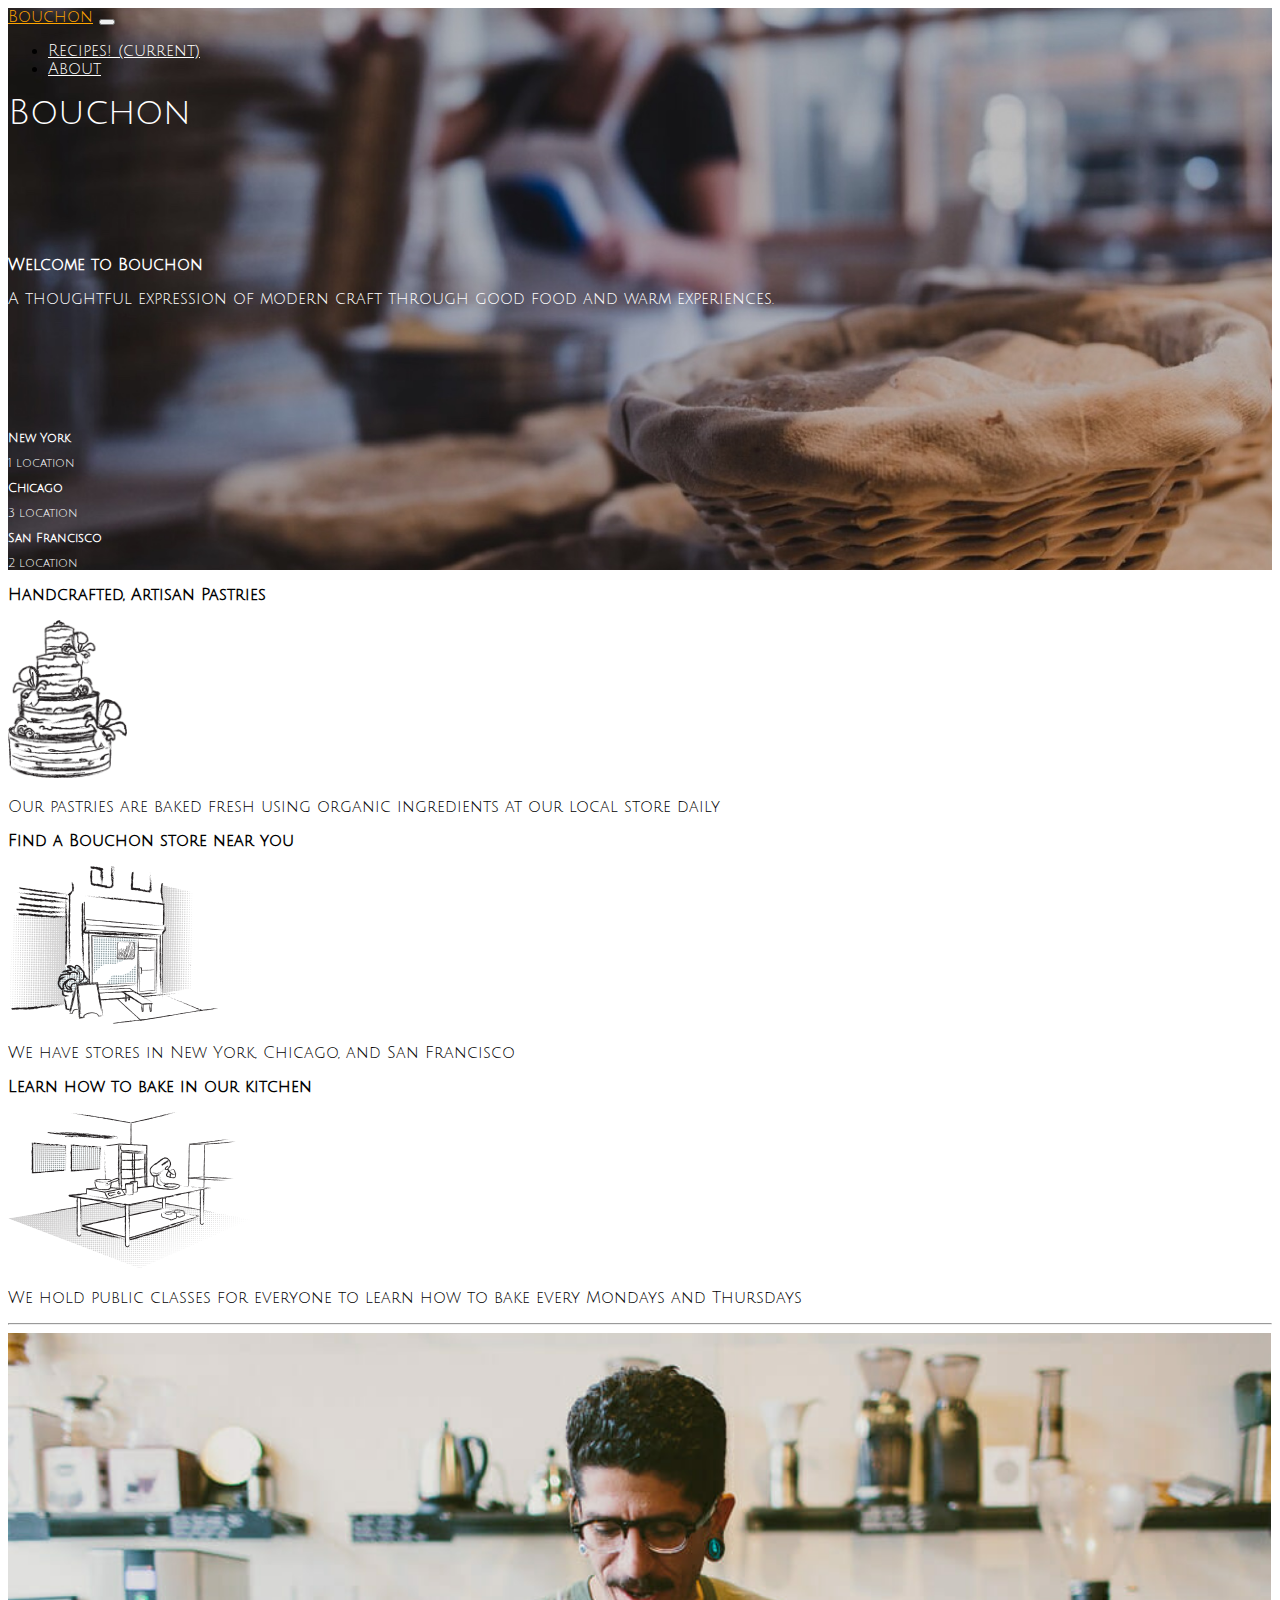
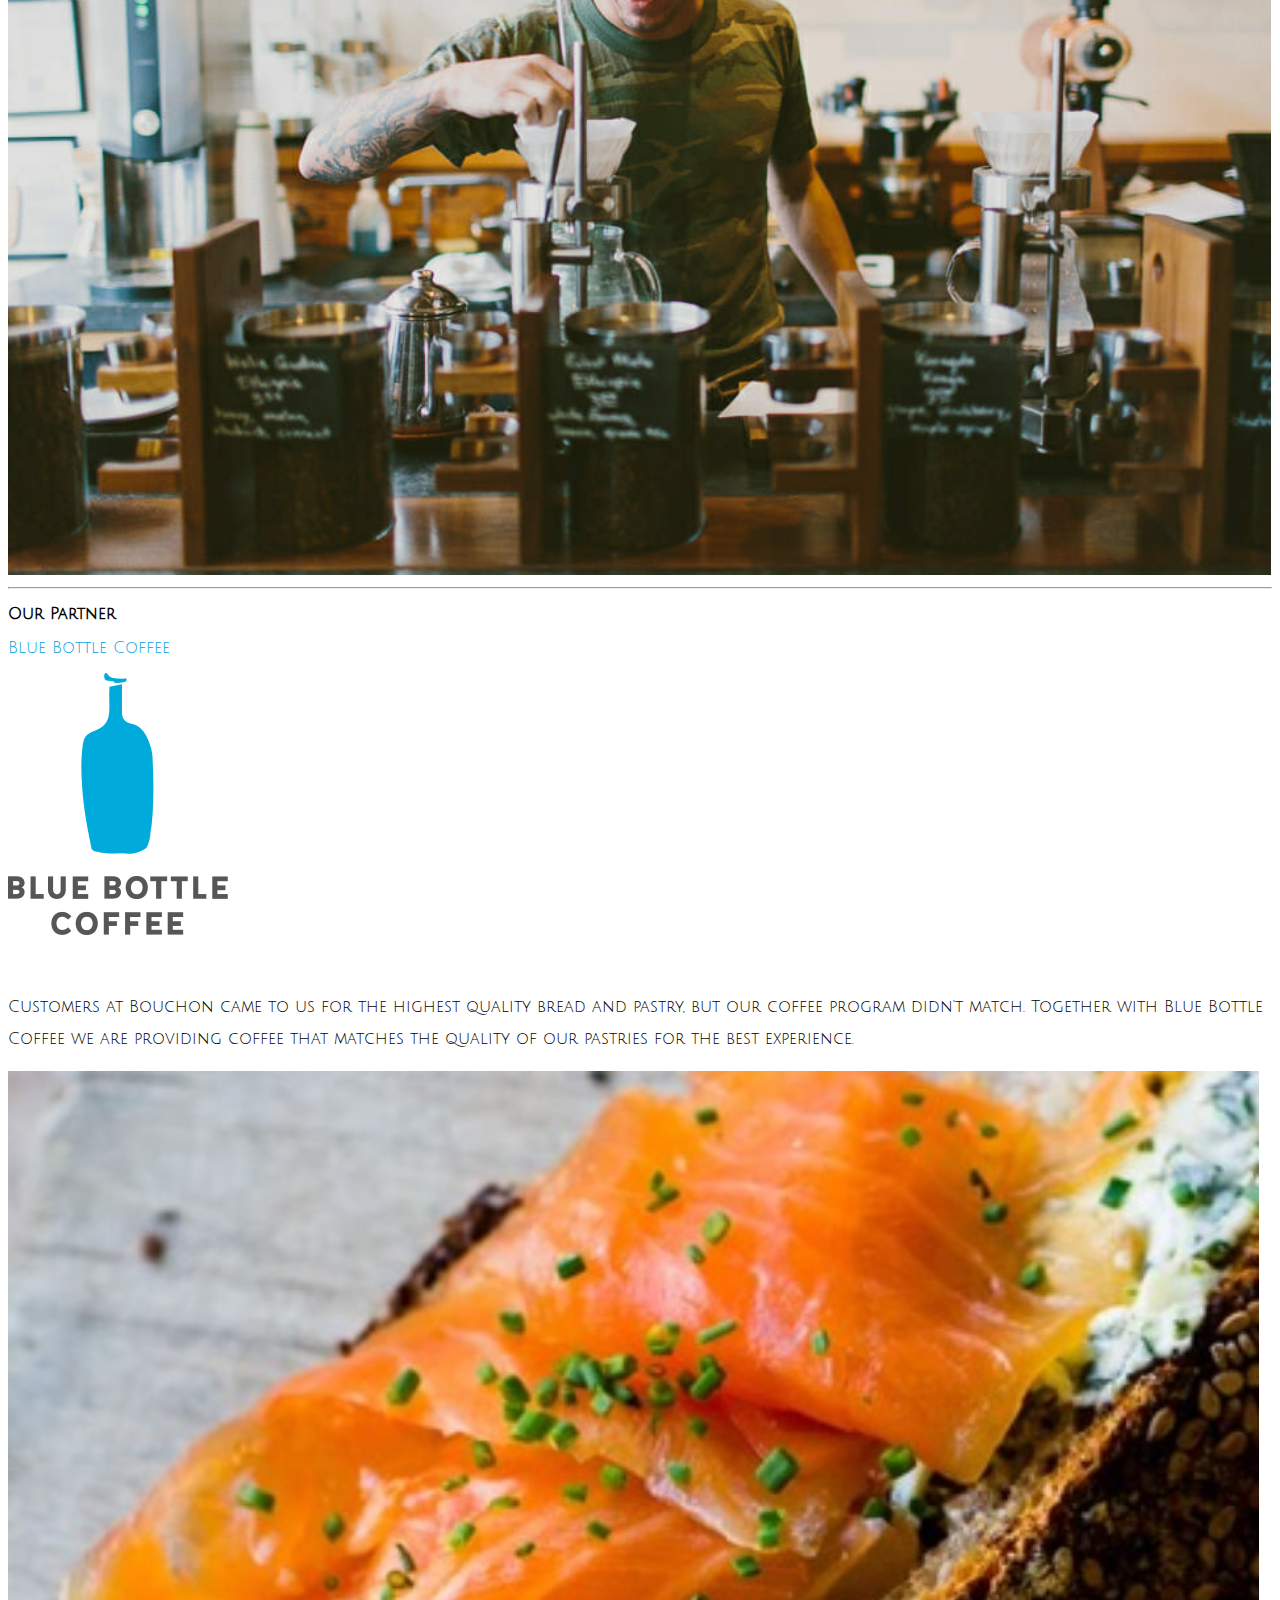
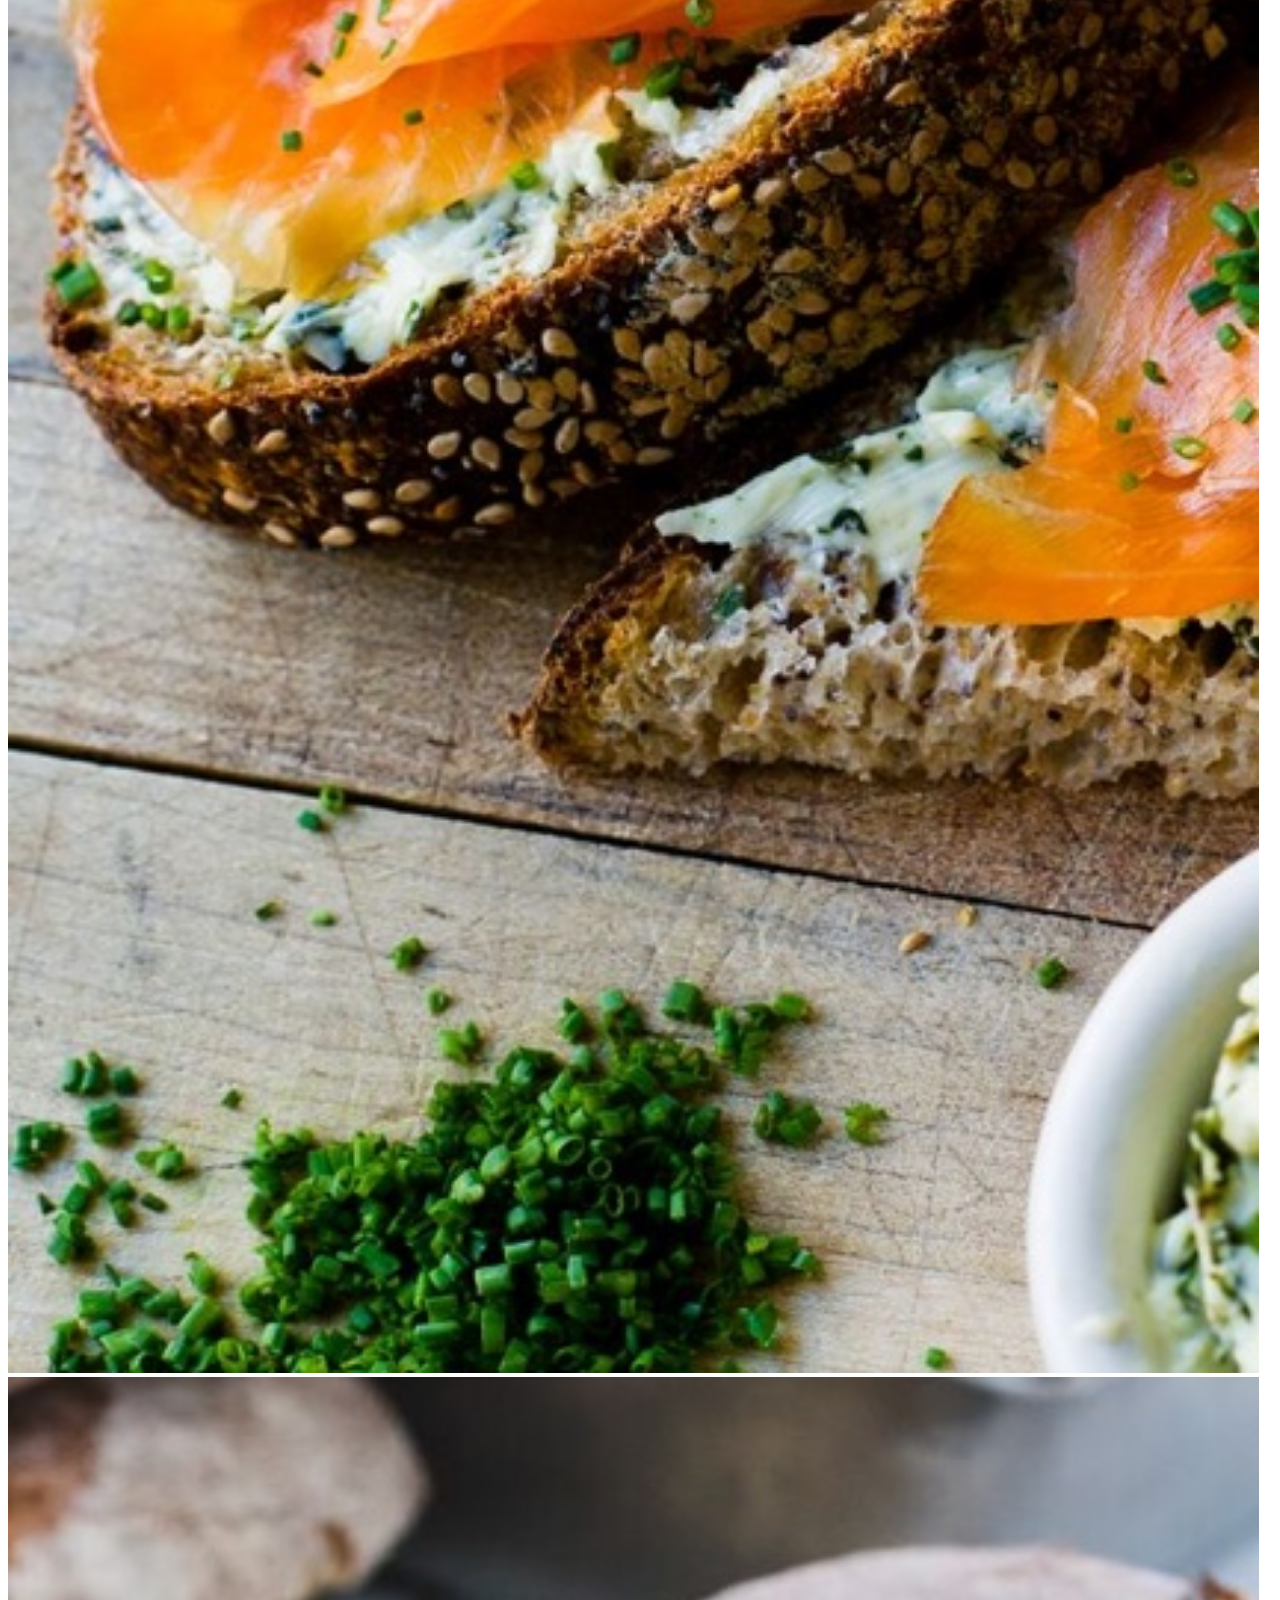
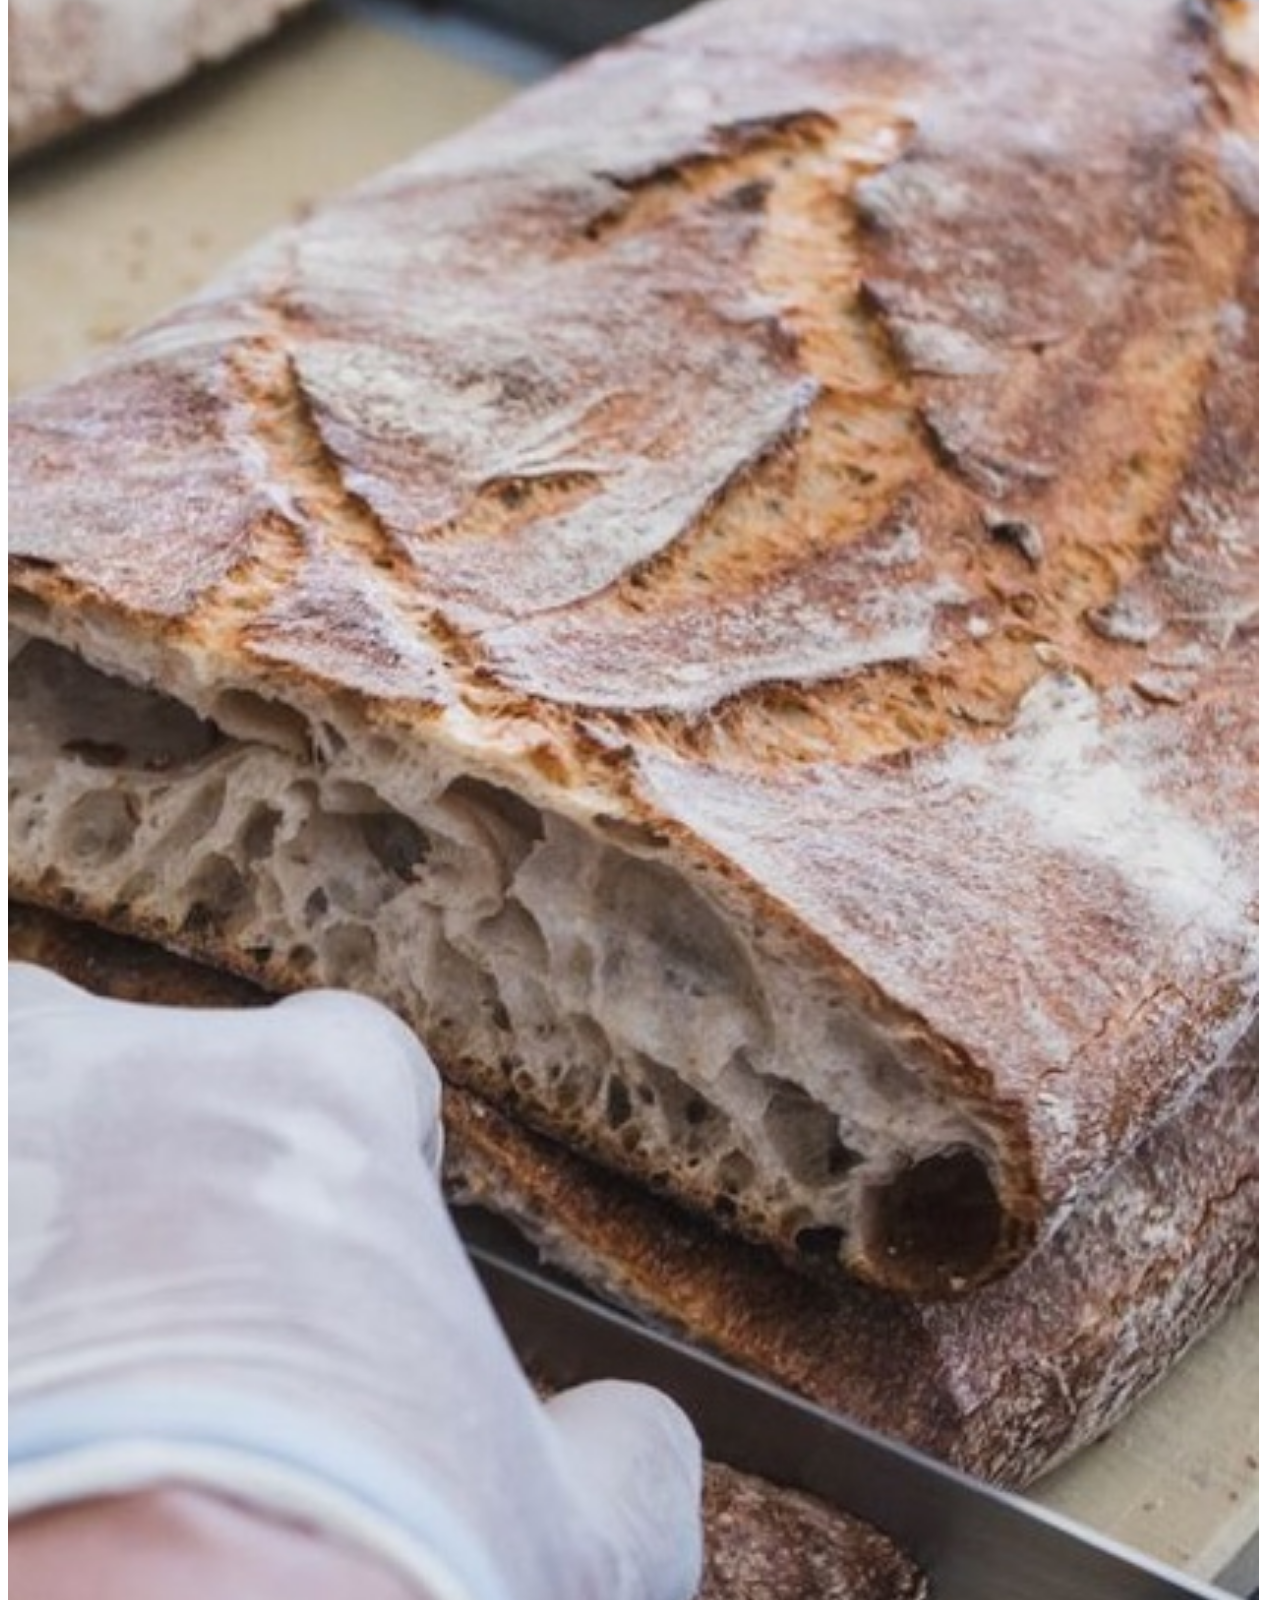
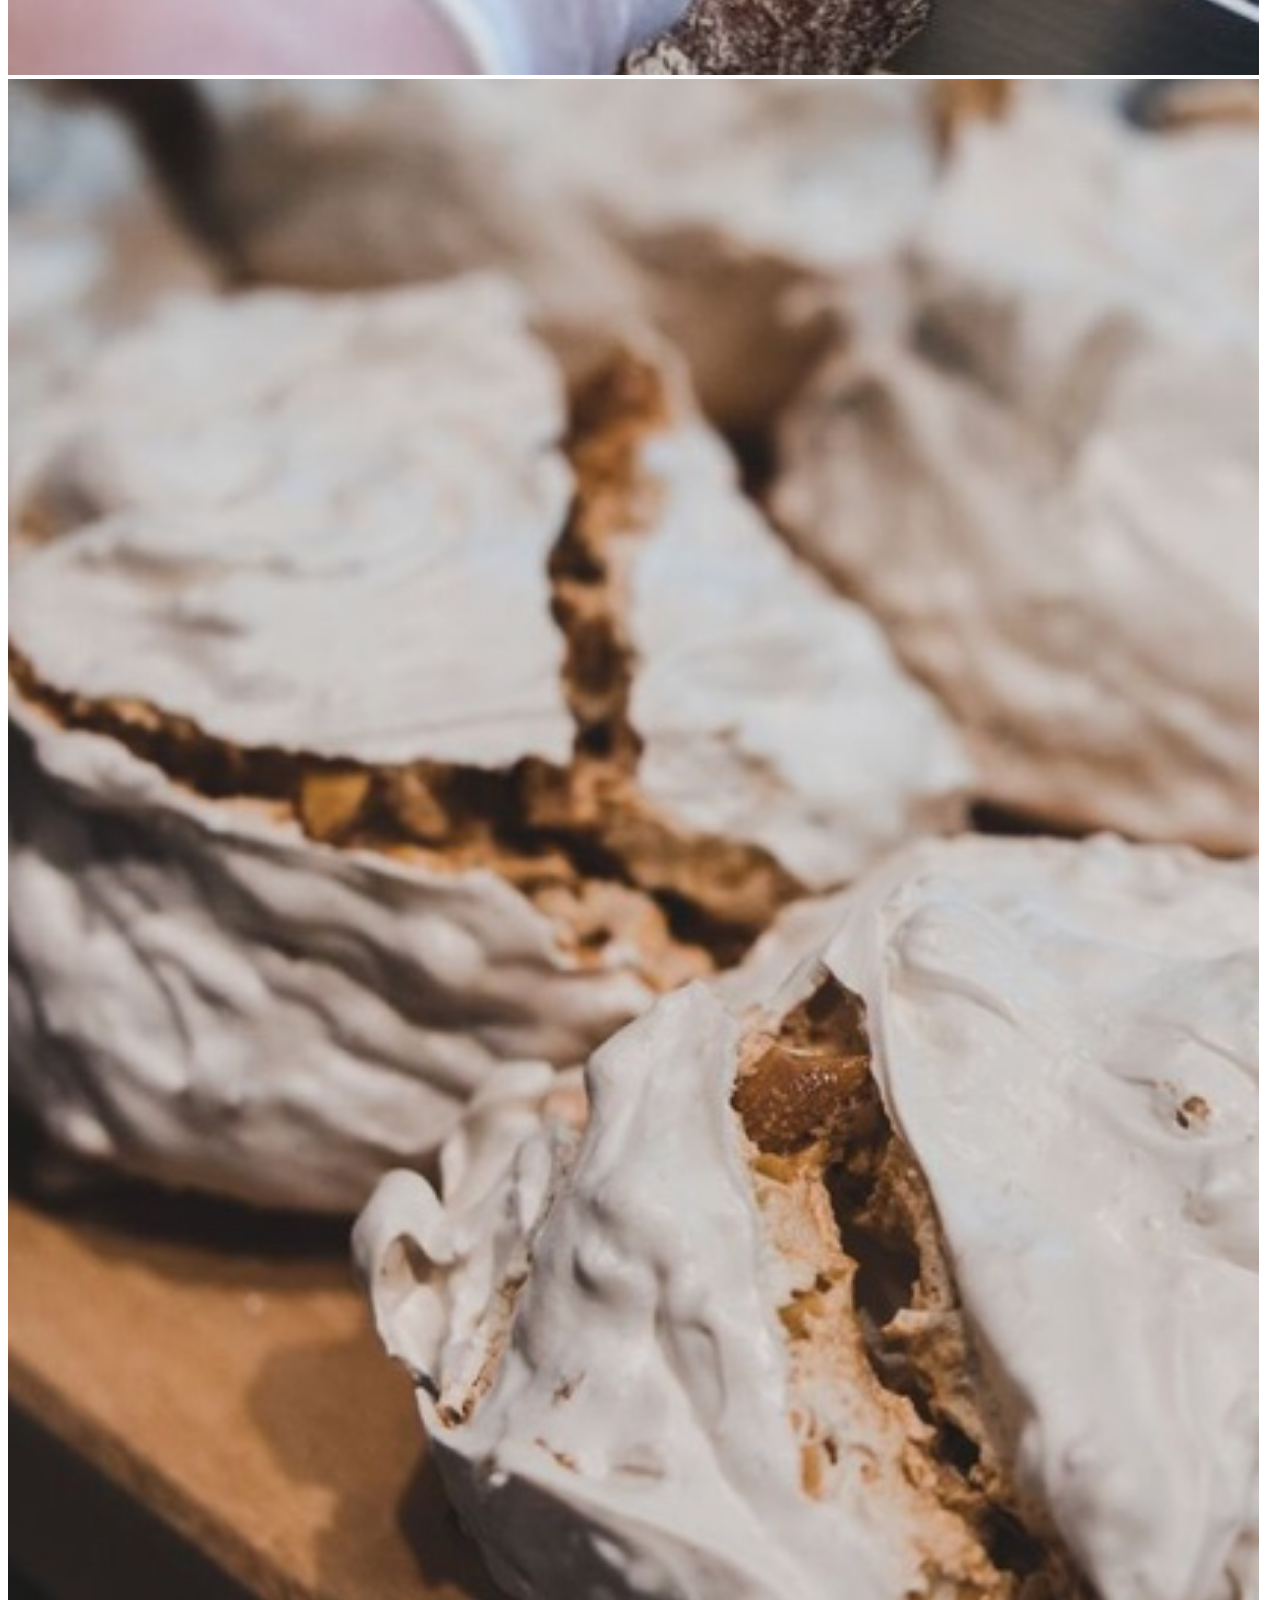
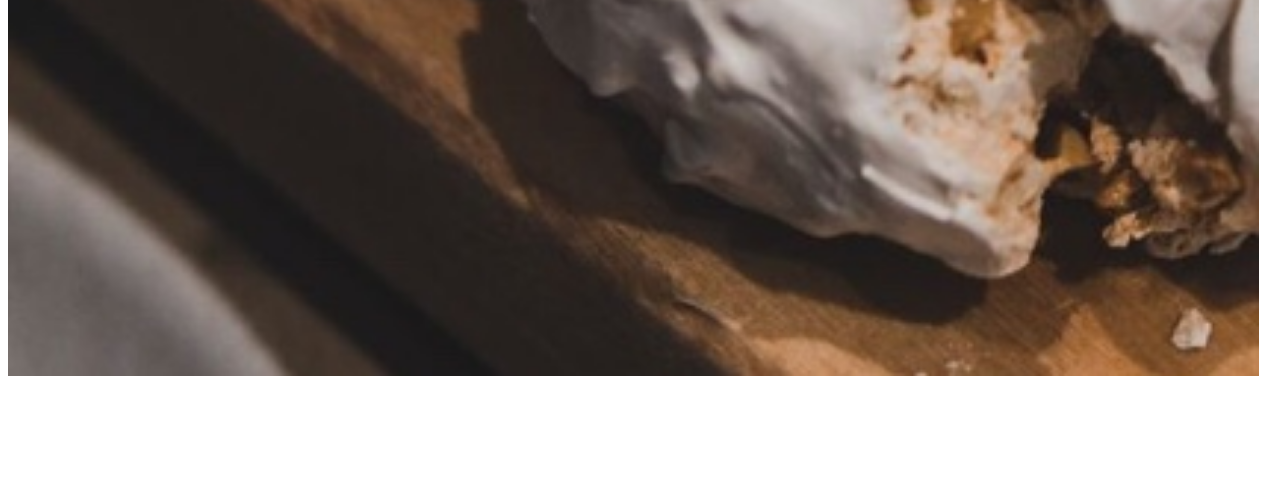
<file: index.html>
<!doctype html>
<html lang="en">
  <head>
    <!-- Required meta tags -->
    <meta charset="utf-8">
    <meta name="viewport" content="width=device-width, initial-scale=1, shrink-to-fit=no">

    <!-- Bootstrap CSS -->
    <link rel="stylesheet" href="https://stackpath.bootstrapcdn.com/bootstrap/4.1.3/css/bootstrap.min.css" integrity="sha384-MCw98/SFnGE8fJT3GXwEOngsV7Zt27NXFoaoApmYm81iuXoPkFOJwJ8ERdknLPMO" crossorigin="anonymous">
    <!-- importing font from Google -->
    <link href="https://fonts.googleapis.com/css?family=Amatic+SC|Julius+Sans+One" rel="stylesheet">
    <!-- Link to my own stylesheet -->
    <link rel="stylesheet" href="styles.css">
    <!-- Importing icons from front awesome -->
    <link rel="stylesheet" href="https://use.fontawesome.com/releases/v5.3.1/css/all.css" integrity="sha384-mzrmE5qonljUremFsqc01SB46JvROS7bZs3IO2EmfFsd15uHvIt+Y8vEf7N7fWAU" crossorigin="anonymous">
        
    
    <title>Bouchon</title>
    
  </head>

  <body>

    <div class="jumbotron">

        <nav class="navbar navbar-light" style="background-color: transparent;">
            <a class="navbar-brand" href="index.html" style="color: orange;">Bouchon</a>
            <button class="navbar-toggler" type="button" data-toggle="collapse" data-target="#navbarSupportedContent" aria-controls="navbarSupportedContent" aria-expanded="false" aria-label="Toggle navigation">
                <span class="navbar-toggler-icon"></span>
            </button>
    
            <div class="collapse navbar-collapse" id="navbarSupportedContent">
                <ul class="navbar-nav mr-auto">
                    <li class="nav-item active">
                        <a class="nav-link" href="recipes.html" style="color: white;"> Recipes! <span class="sr-only">(current)</span></a>
                    </li>
                    <li class="nav-item">
                        <a class="nav-link" href="about.html" style="color: white;"> About</a>
                    </li>
                </ul>
                                    
            </div>
            
        </nav>

        <div class="container">
            <div class="row">
                <div class="col-sm-4">
                
                </div>
                <div class="col-sm-4 text-center" style="color: white; font-size: 35px; font-family: 'Julius Sans One', sans-serif;">
                Bouchon
                </div>
                <div class="col-sm-4">
                
                </div>
            </div>
        </div>

        <p class="space"></p>
        <p class="space"></p>
        <p class="space"></p>

        <div class="container-fluid">
            <div class="row">
                <div class="col-sm-2">
                </div>
                <div class="col-sm-2">
                    <p class="lead">Welcome to Bouchon</p>
                    <p>A thoughtful expression of modern craft through good food and warm experiences.</p>
                </div>
                <div class="col-sm-2">
                </div>
                <div class="col-sm-2">  
                </div>
                <div class="col-sm-2">
                </div>
                <div class="col-sm-2">
                </div>
            </div>
        </div>
        
        <p class="space"></p>
        <p class="space"></p>
        <p class="space"></p>

        <div class="container-fluid">
            <div class="row">
                <div class="col-sm-2">
                </div>
                <div class="col-sm-1">
                    <p class="shops">New York</p>
                    <p class="shops1">1 location <i class="fas fa-arrow-right"></i></p>
                </div>
                <div class="col-sm-1">
                    <p class="shops">Chicago</p>
                    <p class="shops1">3 location <i class="fas fa-arrow-right"></i></p>
                </div>
                <div class="col-sm-1">  
                    <p class="shops">San Francisco</p>
                    <p class="shops1">2 location <i class="fas fa-arrow-right"></i></p>
                </div>
                <div class="col-sm-7">
                </div>
            </div>
        </div>

    </div>
    
    <div class="container">
        <div class="row">
            <div class="col-sm-4 text-center">
                <p style="color: black; font-weight: bold">Handcrafted, Artisan Pastries</p>
                <img src="cake.png" alt="" style="height: 158px;">
                <p></p>
                <p style="color: black">Our pastries are baked fresh using organic ingredients at our local store daily</p>
            </div>
            <div class="col-sm-4 text-center">
                <p style="color: black; font-weight: bold">Find a Bouchon store near you</p>
                <img src="storelocation.png" alt=""> 
                <p></p>
                <p style="color: black">We have stores in New York, Chicago, and San Francisco</p>
            </div>
            <div class="col-sm-4 text-center">
                <p style="color: black; font-weight: bold">Learn how to bake in our kitchen</p> 
                <img src="classes.png" alt="">  
                <p></p>
                <p style="color: black">We hold public classes for everyone to learn how to bake every Mondays and Thursdays</p>
            </div>
        </div>

    </div>

    <div class="container">
            <div class="row">
                
                <div class="col-sm-8 text-left">
                        <hr class="my-4">
                    <img src="coffee.jpg" alt="" style="width: 99.9%">
                </div>
                <div class="col-sm-4 text-center">
                        <hr class="my-4">
                    <p style="color: black; font-weight: bold">Our Partner</p>
                    <p style="color: #01a1dd">Blue Bottle Coffee</p>
                    <img src="bbc.png" alt="" style="height: 20%">
                    <p class="space"></p>
                    <p style="color: black; line-height: 2">Customers at Bouchon came to us for the highest quality bread and pastry, but our coffee program didn't match. Together with Blue Bottle Coffee we are providing coffee that matches the quality of our pastries for the best experience.</p>
                </div>               
            </div>
            
    </div>

    <div class="container">
            <div class="row">
                <div class="col-sm-4">
                <img src="bread2.jpg" alt="" style="width: 99%">
                </div>
                <div class="col-sm-4">
                <img src="bread3.jpg" alt="" style="width: 99%">
                </div>
                <div class="col-sm-4">
                <img src="bread4.jpg" alt="" style="width: 99%">
                </div>
            </div>
        </div>

    <div class="container-fluid">
        <p class="space"></p>
        <p class="space"></p>
        <p class="space"></p>
    </div>
    <!-- Optional JavaScript -->
    <!-- jQuery first, then Popper.js, then Bootstrap JS -->
    <script src="https://code.jquery.com/jquery-3.3.1.slim.min.js" integrity="sha384-q8i/X+965DzO0rT7abK41JStQIAqVgRVzpbzo5smXKp4YfRvH+8abtTE1Pi6jizo" crossorigin="anonymous"></script>
    <script src="https://cdnjs.cloudflare.com/ajax/libs/popper.js/1.14.3/umd/popper.min.js" integrity="sha384-ZMP7rVo3mIykV+2+9J3UJ46jBk0WLaUAdn689aCwoqbBJiSnjAK/l8WvCWPIPm49" crossorigin="anonymous"></script>
    <script src="https://stackpath.bootstrapcdn.com/bootstrap/4.1.3/js/bootstrap.min.js" integrity="sha384-ChfqqxuZUCnJSK3+MXmPNIyE6ZbWh2IMqE241rYiqJxyMiZ6OW/JmZQ5stwEULTy" crossorigin="anonymous"></script>
  </body>
</html>
</file>
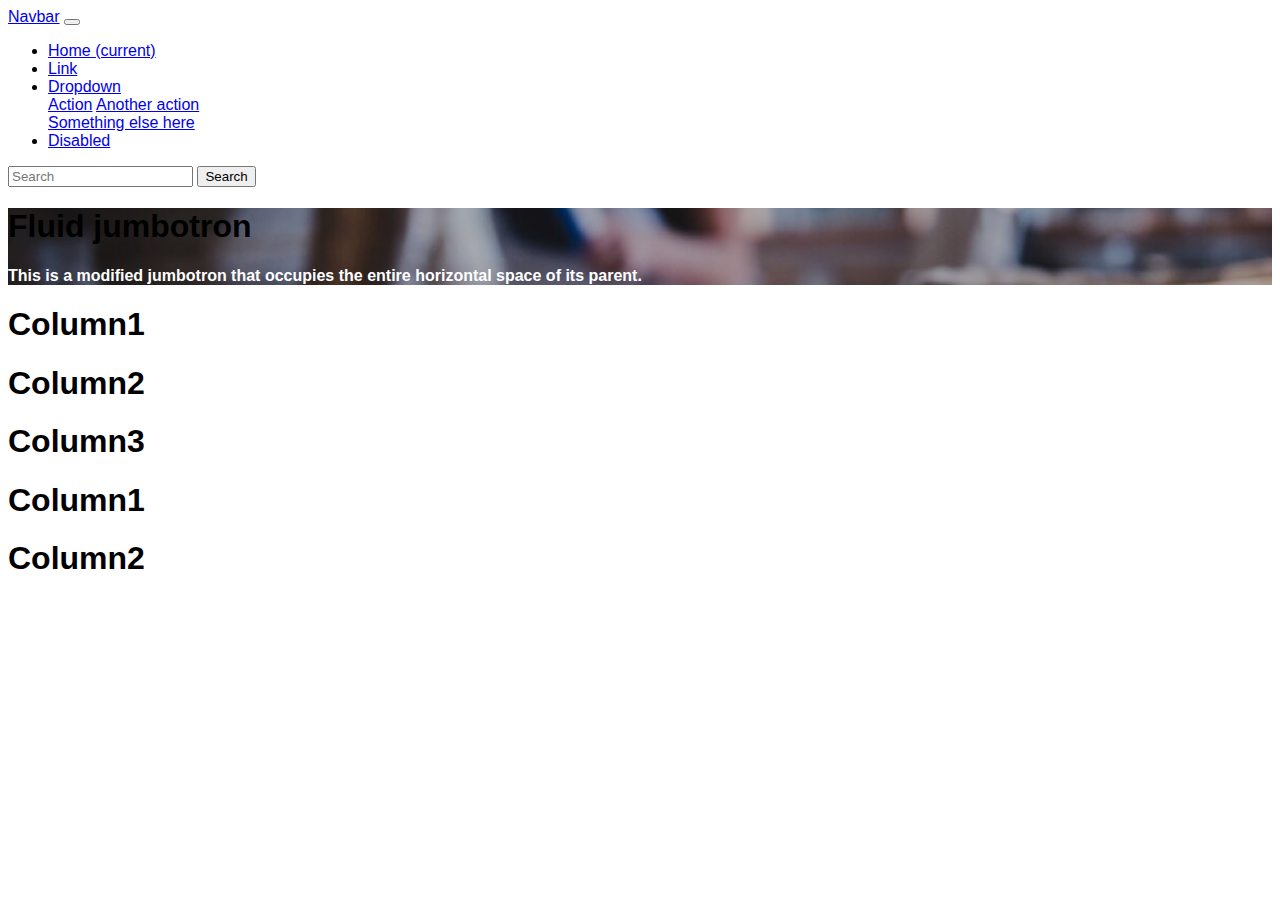
<file: bootstrap.html>
<!doctype html>
<html lang="en">
  <head>
    <!-- Required meta tags -->
    <meta charset="utf-8">
    <meta name="viewport" content="width=device-width, initial-scale=1, shrink-to-fit=no">

    <!-- Bootstrap CSS -->
    <link rel="stylesheet" href="https://stackpath.bootstrapcdn.com/bootstrap/4.1.3/css/bootstrap.min.css" integrity="sha384-MCw98/SFnGE8fJT3GXwEOngsV7Zt27NXFoaoApmYm81iuXoPkFOJwJ8ERdknLPMO" crossorigin="anonymous">
    <link rel="stylesheet" href="styles.css">
    <title>Hello, world!</title>
  </head>
  <body>

    <nav class="navbar navbar-expand-lg navbar-light bg-light">
            <a class="navbar-brand" href="#">Navbar</a>
            <button class="navbar-toggler" type="button" data-toggle="collapse" data-target="#navbarSupportedContent" aria-controls="navbarSupportedContent" aria-expanded="false" aria-label="Toggle navigation">
                <span class="navbar-toggler-icon"></span>
            </button>
            
            <div class="collapse navbar-collapse" id="navbarSupportedContent">
                <ul class="navbar-nav mr-auto">
                <li class="nav-item active">
                    <a class="nav-link" href="#">Home <span class="sr-only">(current)</span></a>
                </li>
                <li class="nav-item">
                    <a class="nav-link" href="#">Link</a>
                </li>
                <li class="nav-item dropdown">
                    <a class="nav-link dropdown-toggle" href="#" id="navbarDropdown" role="button" data-toggle="dropdown" aria-haspopup="true" aria-expanded="false">
                    Dropdown
                    </a>
                    <div class="dropdown-menu" aria-labelledby="navbarDropdown">
                    <a class="dropdown-item" href="#">Action</a>
                    <a class="dropdown-item" href="#">Another action</a>
                    <div class="dropdown-divider"></div>
                    <a class="dropdown-item" href="#">Something else here</a>
                    </div>
                </li>
                <li class="nav-item">
                    <a class="nav-link disabled" href="#">Disabled</a>
                </li>
                </ul>
                <form class="form-inline my-2 my-lg-0">
                <input class="form-control mr-sm-2" type="search" placeholder="Search" aria-label="Search">
                <button class="btn btn-outline-success my-2 my-sm-0" type="submit">Search</button>
                </form>
            </div>
    </nav>

    <div class="jumbotron jumbotron-fluid">
            <div class="container">
              <h1 class="display-4">Fluid jumbotron</h1>
              <p class="lead">This is a modified jumbotron that occupies the entire horizontal space of its parent.</p>
            </div>
    </div>

    <div class="container">
        <div class="row">
            <div class="col-md-2">
                <h1>Column1</h1>
            </div>
            <div class="col-md-8">
                <h1>Column2</h1>
            </div>
            <div class="col-md-2">
                <h1>Column3</h1>
            </div>
        </div>
        
        <div class="row">
                <div class="col-md-6">
                    <h1>Column1</h1>
                </div>
                <div class="col-md-6">
                    <h1>Column2</h1>
                </div>
        </div>

    </div>

    <!-- Optional JavaScript -->
    <!-- jQuery first, then Popper.js, then Bootstrap JS -->
    <script src="https://code.jquery.com/jquery-3.3.1.slim.min.js" integrity="sha384-q8i/X+965DzO0rT7abK41JStQIAqVgRVzpbzo5smXKp4YfRvH+8abtTE1Pi6jizo" crossorigin="anonymous"></script>
    <script src="https://cdnjs.cloudflare.com/ajax/libs/popper.js/1.14.3/umd/popper.min.js" integrity="sha384-ZMP7rVo3mIykV+2+9J3UJ46jBk0WLaUAdn689aCwoqbBJiSnjAK/l8WvCWPIPm49" crossorigin="anonymous"></script>
    <script src="https://stackpath.bootstrapcdn.com/bootstrap/4.1.3/js/bootstrap.min.js" integrity="sha384-ChfqqxuZUCnJSK3+MXmPNIyE6ZbWh2IMqE241rYiqJxyMiZ6OW/JmZQ5stwEULTy" crossorigin="anonymous"></script>
  </body>
</html>
</file>
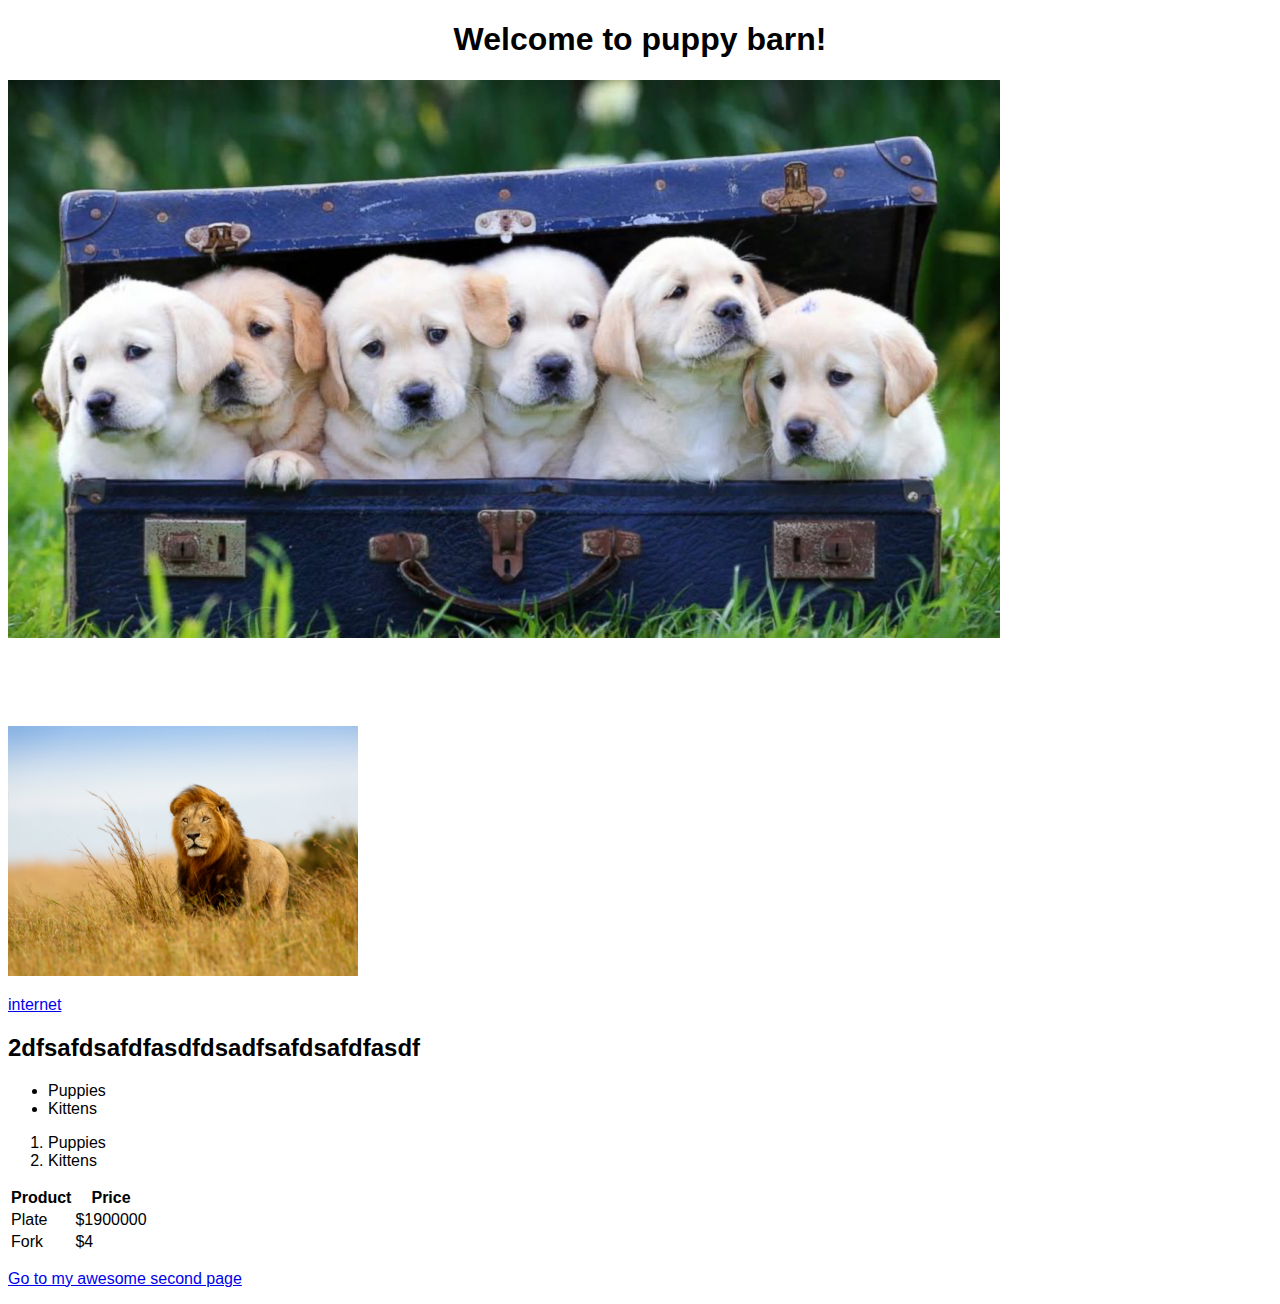
<file: oldindex.html>
<!DOCTYPE html>

<html>
    <head> <!-- doesnt show up on the page -->
        <title>Inhwan's website</title>
        <link rel="stylesheet" href="styles.css">

    </head>
    <body>
        
        
        <h1 id="title">Welcome to puppy barn!</h1>

        <img src="dog_background.jpg">
        <p id="p1" class="tacos">Isn't it awesome?</h5> <!--block element; can only have 1 id per page so use class if you want to use it more --> 
        <p id="p2" class="tacos">Isn't it <em>awesome?</em></p> <!--*in line element--> 
        <img src = "lion_1.png" width="350" height="250">
        <p><a href = "http://www.google.com">internet</a></p> <!--a is attribute-->

        <div class="col">
                <h2>2dfsafdsafdfasdfdsadfsafdsafdfasdf</h2>
                
        </div>
        <ul>
            <li>Puppies</li>
            <li>Kittens</li>
        </ul>

        <ol>
            <li>Puppies</li>
            <li>Kittens</li>
        </ol>

        <table>
            <tr>
            <th>Product</th>
            <th>Price</th>
            </tr>
            <tr>
            <td>Plate</td>
            <td>$1900000</td>
            </tr>
            <tr>
            <td>Fork</td>
            <td>$4</td>
            </tr>
        </table>

        <p>
            <a href="whatever.html">Go to my awesome second page</a>
        </p>
    </body>
</html>
</file>
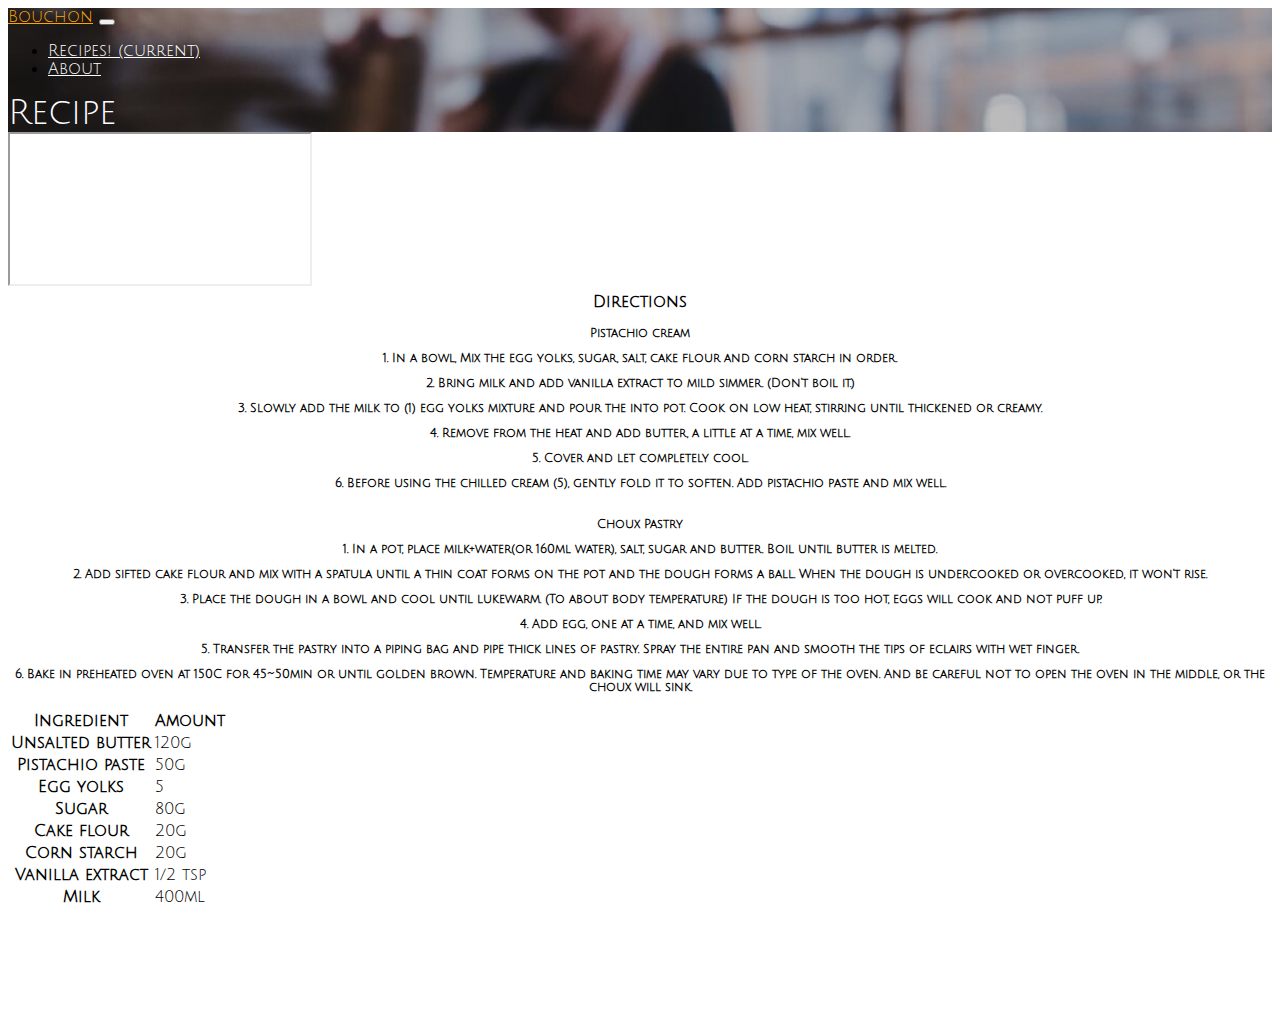
<file: recipes.html>
<!doctype html>
<html lang="en">
  <head>
    <!-- Required meta tags -->
    <meta charset="utf-8">
    <meta name="viewport" content="width=device-width, initial-scale=1, shrink-to-fit=no">

    <!-- Bootstrap CSS -->
    <link rel="stylesheet" href="https://stackpath.bootstrapcdn.com/bootstrap/4.1.3/css/bootstrap.min.css" integrity="sha384-MCw98/SFnGE8fJT3GXwEOngsV7Zt27NXFoaoApmYm81iuXoPkFOJwJ8ERdknLPMO" crossorigin="anonymous">
    <!-- importing font from Google -->
    <link href="https://fonts.googleapis.com/css?family=Amatic+SC|Julius+Sans+One" rel="stylesheet">
    <!-- Link to my own stylesheet -->
    <link rel="stylesheet" href="styles.css">
    <!-- Importing icons from front awesome -->
    <link rel="stylesheet" href="https://use.fontawesome.com/releases/v5.3.1/css/all.css" integrity="sha384-mzrmE5qonljUremFsqc01SB46JvROS7bZs3IO2EmfFsd15uHvIt+Y8vEf7N7fWAU" crossorigin="anonymous">
        
    
    <title>Recipes</title>
    
  </head>

  <body>

    <div class="jumbotron">

        <nav class="navbar navbar-light" style="background-color: transparent;">
            <a class="navbar-brand" href="index.html" style="color: orange;">Bouchon</a>
            <button class="navbar-toggler" type="button" data-toggle="collapse" data-target="#navbarSupportedContent" aria-controls="navbarSupportedContent" aria-expanded="false" aria-label="Toggle navigation">
                <span class="navbar-toggler-icon"></span>
            </button>
    
            <div class="collapse navbar-collapse" id="navbarSupportedContent">
                <ul class="navbar-nav mr-auto">
                    <li class="nav-item active">
                        <a class="nav-link" href="recipes.html" style="color: white;"> Recipes! <span class="sr-only">(current)</span></a>
                    </li>
                    <li class="nav-item">
                        <a class="nav-link" href="about.html" style="color: white;"> About</a>
                    </li>
                </ul>
                                    
            </div>
            
        </nav>

        <div class="container">
            <div class="row">
                <div class="col-sm-4">
                
                </div>
                <div class="col-sm-4 text-center" style="color: white; font-size: 35px; font-family: 'Julius Sans One', sans-serif;">
                Recipe
                </div>
                <div class="col-sm-4">
                
                </div>
            </div>
        </div>

        

    </div>
    
    <div class="container">
        <div class="row">
            <div class="col-sm-12 text-center">
                <div class="embed-responsive embed-responsive-16by9">
                    <iframe class="embed-responsive-item" src="https://www.youtube.com/embed/OoL2okHFmnw?showinfo=0" allowfullscreen></iframe>
                </div>
            </div>
        </div>

    </div>

    <div class="container">
        <div class="row">
            <div class="col-sm-8">
                <table class="table">
                    <thead>
                        <tr>
                            <th scope="col">Directions</th>
                        </tr>
                    </thead>
                    <tbody>
                        <tr>
                            <th scope="row">
                                <p class="ingredients">Pistachio cream</p>
                                <p class="ingredients">1. In a bowl, Mix the egg yolks, sugar, salt, cake flour and corn starch in order.</p>
                                <p class="ingredients">2. Bring milk and add vanilla extract to mild simmer. (Don’t boil it.)</p>
                                <p class="ingredients">3. Slowly add the milk to (1) egg yolks mixture and pour the into pot. Cook on low heat, stirring until thickened or creamy.</p>
                                <p class="ingredients">4. Remove from the heat and add butter, a little at a time, mix well.</p>
                                <p class="ingredients">5. Cover and let completely cool.</p>
                                <p class="ingredients">6. Before using the chilled cream (5), gently fold it to soften. Add pistachio paste and mix well.</p>
                            </th>
                        </tr>
                        <tr>
                            <th scope="row">
                                <p class="ingredients">Choux Pastry</p>
                                <p class="ingredients">1. In a pot, place milk+water(or 160ml water), salt, sugar and butter. Boil until butter is melted.</p>
                                <p class="ingredients">2. Add sifted cake flour and mix with a spatula until a thin coat forms on the pot and the dough forms a ball. When the dough is undercooked or overcooked, it won't rise.</p>
                                <p class="ingredients">3. Place the dough in a bowl and cool until lukewarm. (To about body temperature) If the dough is too hot, eggs will cook and not puff up.</p>
                                <p class="ingredients">4. Add egg, one at a time, and mix well.</p>
                                <p class="ingredients">5. Transfer the pastry into a piping bag and pipe thick lines of pastry. Spray the entire pan and smooth the tips of eclairs with wet finger.</p>
                                <p class="ingredients">6. Bake in preheated oven at 150C for 45~50min or until golden brown. Temperature and baking time may vary due to type of the oven. And be careful not to open the oven in the middle, or the choux will sink.</p>
                                    
                            </th>
                        </tr>
                    </tbody>
                </table>
            </div>
            <div class="col-sm-4 text-center">
                <table class="table">
                    <thead>
                        <tr>
                            <th scope="col">Ingredient</th>
                            <th scope="col">Amount</th>
                        </tr>
                    </thead>
                    <tbody>
                        <tr>
                            <th scope="row">Unsalted butter</th>
                            <td>120g</td>    
                        </tr>
                        <tr>
                            <th scope="row">Pistachio paste</th>
                            <td>50g</td>   
                        </tr>
                        <tr>
                            <th scope="row">Egg yolks</th>
                            <td>5</td>
                        </tr>
                        <tr>
                            <th scope="row">Sugar</th>
                            <td>80g</td>
                        </tr>
                        <tr>
                            <th scope="row">Cake flour</th>
                            <td>20g</td>
                        </tr>
                        <tr>
                            <th scope="row">Corn starch</th>
                            <td>20g</td>
                        </tr>
                        <tr>
                            <th scope="row">Vanilla extract</th>
                            <td>1/2 tsp</td>
                        </tr>
                        <tr>
                            <th scope="row">Milk</th>
                            <td>400ml</td>
                        </tr>
                    </tbody>
                </table>
            </div>               
        </div>     
    </div>

    

    <div class="container-fluid">
        <p class="space"></p>
        <p class="space"></p>
        <p class="space"></p>
    </div>
    <!-- Optional JavaScript -->
    <!-- jQuery first, then Popper.js, then Bootstrap JS -->
    <script src="https://code.jquery.com/jquery-3.3.1.slim.min.js" integrity="sha384-q8i/X+965DzO0rT7abK41JStQIAqVgRVzpbzo5smXKp4YfRvH+8abtTE1Pi6jizo" crossorigin="anonymous"></script>
    <script src="https://cdnjs.cloudflare.com/ajax/libs/popper.js/1.14.3/umd/popper.min.js" integrity="sha384-ZMP7rVo3mIykV+2+9J3UJ46jBk0WLaUAdn689aCwoqbBJiSnjAK/l8WvCWPIPm49" crossorigin="anonymous"></script>
    <script src="https://stackpath.bootstrapcdn.com/bootstrap/4.1.3/js/bootstrap.min.js" integrity="sha384-ChfqqxuZUCnJSK3+MXmPNIyE6ZbWh2IMqE241rYiqJxyMiZ6OW/JmZQ5stwEULTy" crossorigin="anonymous"></script>
  </body>
</html>
</file>
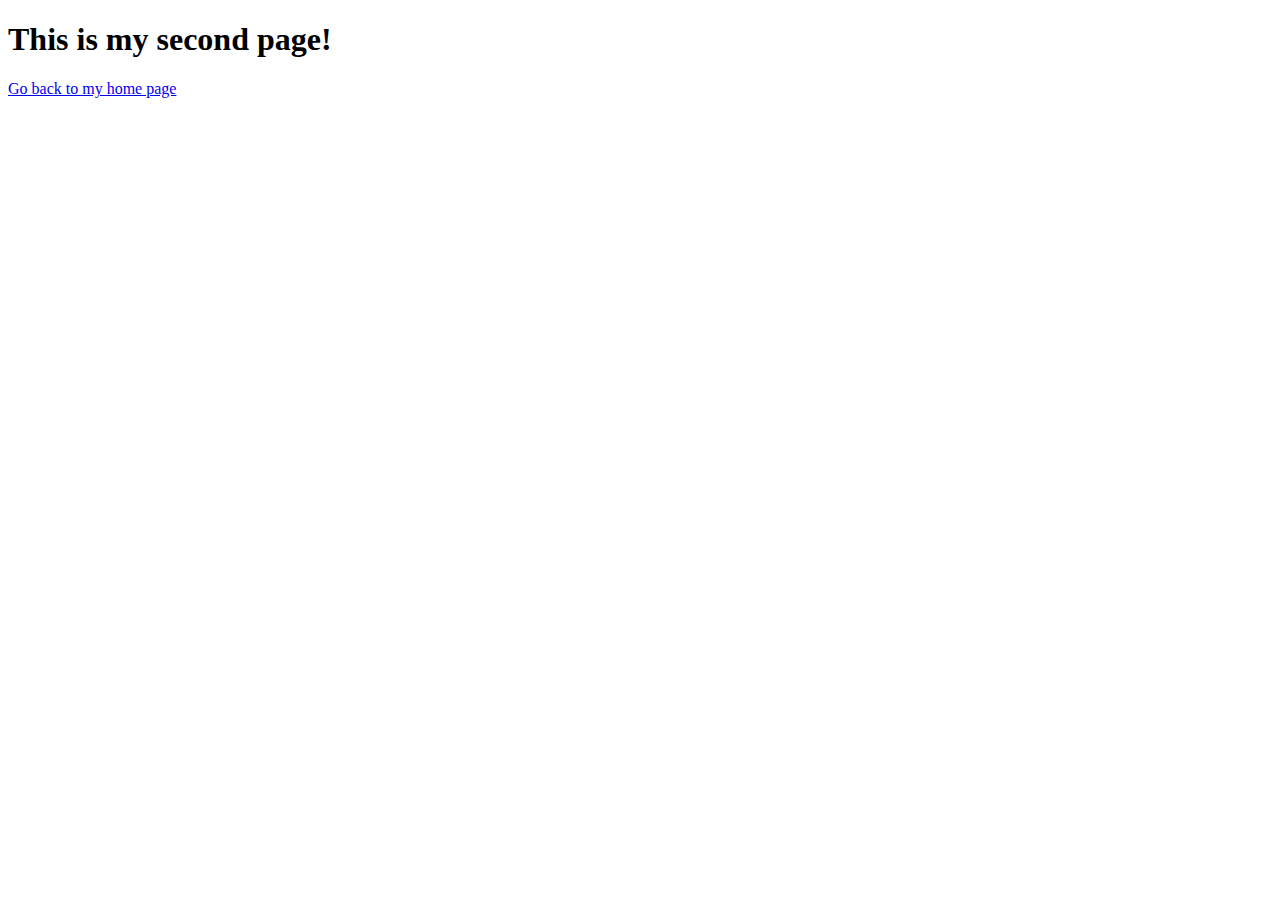
<file: whatever.html>
<!DOCTYPE html>

<html>
    <head> <!-- doesnt show up on the page -->
        <title>Inhwan's website</title>
    </head>
    <body>
        <h1>This is my second page!</h1>
    <p>
        <a href="index.html">Go back to my home page</a>
    </p>
    </body>
</html>
</file>
<file: styles.css>
body{
    font-family: 'Amatic SC', cursive;
    font-family: 'Julius Sans One', sans-serif;
}
h1 h4{
    color: black;
    font-family: 'Amatic SC', cursive;
    font-family: 'Julius Sans One', sans-serif;
}

p{
    color: white;
    font-family: 'Amatic SC', cursive;
    font-family: 'Julius Sans One', sans-serif;
}

#title{
    text-align: center;
}

.jumbotron{
    background-image: url(banner.jpg);
    background-repeat: no-repeat;
    background-attachment: fixed;
    background-size: cover;
    background-position-y: -10rem;
}

.space{
    padding: 10px;
}

.space2{
    padding: 3px;
}

.lead{
    font-weight: bold;
}

.navbar{
    padding: 0rem 0rem;
}

.shops{
    color: white;
    font-family: 'Amatic SC', cursive;
    font-family: 'Julius Sans One', sans-serif;
    font-size: 12px;
    font-weight: bold;
}
.shops1{
    color: white;
    font-family: 'Amatic SC', cursive;
    font-family: 'Julius Sans One', sans-serif;
    font-size: 12px;
}

.ingredients{
    color: black;
    font-size: 12px;
}

.about{
    color: black;
    font-size: 15px;
}
</file>
